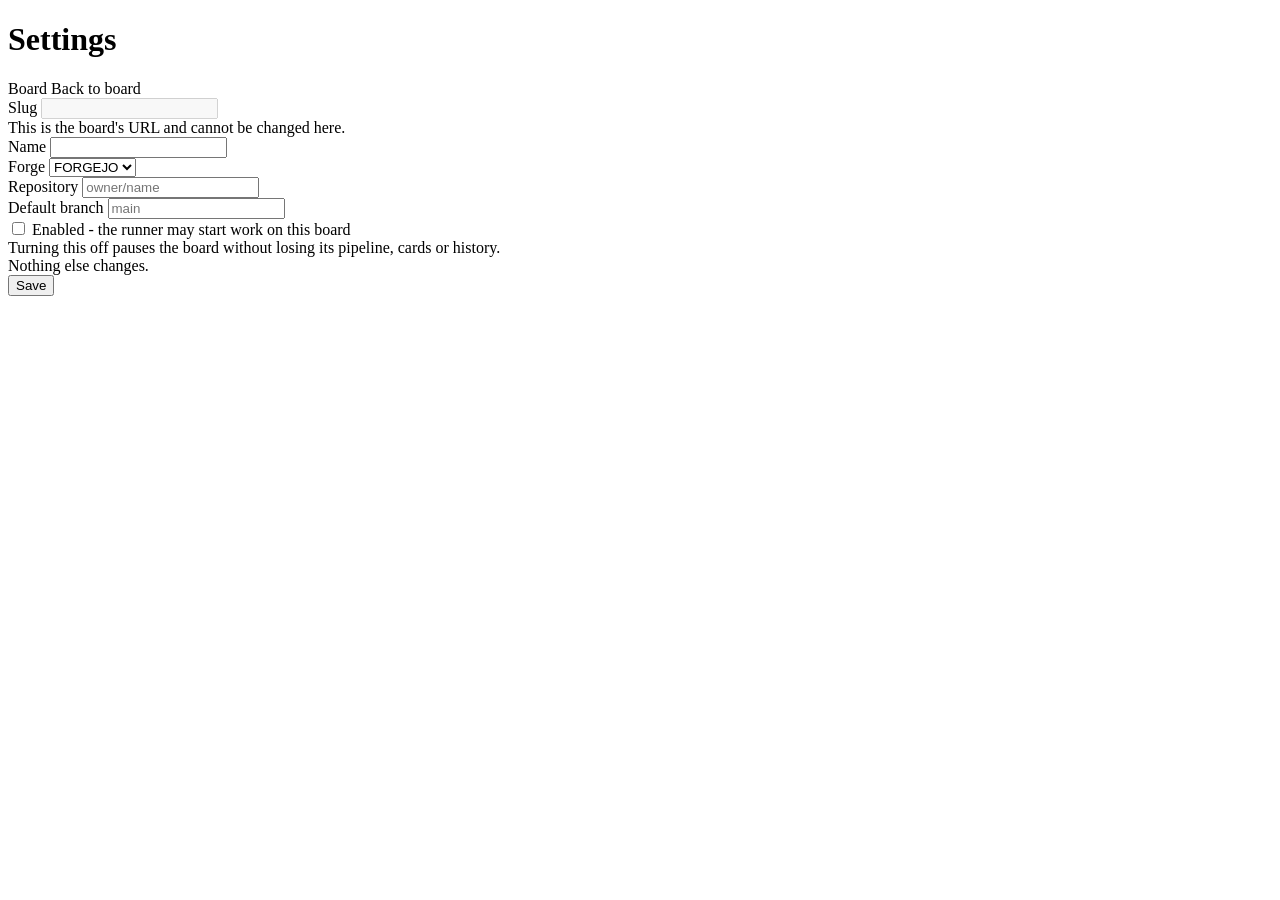
<file: src/main/resources/templates/board-settings.html>
<!DOCTYPE html>
<html lang="en" xmlns:th="http://www.thymeleaf.org"
      th:replace="~{layout :: page(${board.name} + ' · Settings', ~{::content})}">
<body>
<th:block th:fragment="content">
    <div class="d-flex align-items-baseline mb-3">
        <h1 class="h4 fw-medium mb-0">Settings</h1>
        <span class="text-secondary small ms-3" th:text="${board.name}">Board</span>
        <a class="btn btn-sm btn-outline-secondary ms-auto" th:href="@{/boards/{slug}(slug=${board.slug})}">
            <i class="bi bi-arrow-left me-1"></i>Back to board
        </a>
    </div>

    <form method="post" th:action="@{/boards/{slug}/settings(slug=${board.slug})}"
          class="card border-0 shadow-sm" style="max-width: 32rem;">
        <div class="card-body">
            <div class="mb-2">
                <label class="form-label small fw-medium">Slug</label>
                <input class="form-control form-control-sm" th:value="${board.slug}" disabled>
                <div class="form-text">
                    This is the board's URL and cannot be changed here.
                </div>
            </div>

            <div class="mb-2">
                <label class="form-label small fw-medium" for="name">Name</label>
                <input class="form-control form-control-sm" id="name" name="name"
                       th:value="${board.name}" required maxlength="255">
            </div>

            <div class="mb-2">
                <label class="form-label small fw-medium" for="forge">Forge</label>
                <select class="form-select form-select-sm" id="forge" name="forge">
                    <option th:each="f : ${forges}" th:value="${f}" th:text="${f}"
                            th:selected="${f == board.forge}">FORGEJO</option>
                </select>
            </div>

            <div class="mb-2">
                <label class="form-label small fw-medium" for="repository">Repository</label>
                <input class="form-control form-control-sm" id="repository" name="repository"
                       th:value="${board.repository}" required placeholder="owner/name">
            </div>

            <div class="mb-2">
                <label class="form-label small fw-medium" for="defaultBranch">Default branch</label>
                <input class="form-control form-control-sm" id="defaultBranch" name="defaultBranch"
                       th:value="${board.defaultBranch}" placeholder="main">
            </div>

            <div class="form-check mb-3">
                <input class="form-check-input" type="checkbox" id="enabled" name="enabled"
                       value="true" th:checked="${board.enabled}">
                <label class="form-check-label small" for="enabled">
                    Enabled - the runner may start work on this board
                </label>
                <div class="form-text">
                    Turning this off pauses the board without losing its pipeline,
                    cards or history. Nothing else changes.
                </div>
            </div>

            <button class="btn btn-sm btn-primary" type="submit">Save</button>
        </div>
    </form>
</th:block>
</body>
</html>
</file>
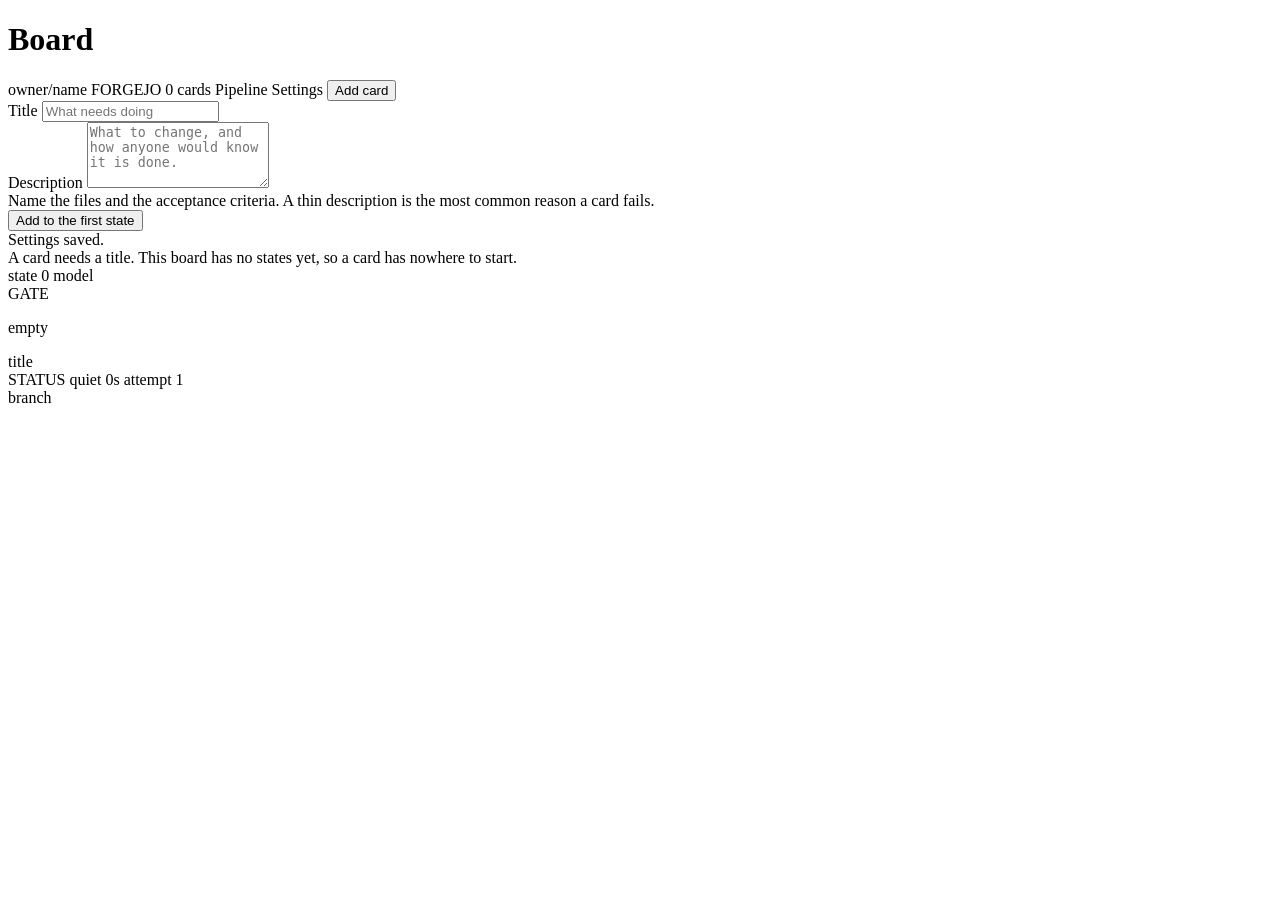
<file: src/main/resources/templates/board.html>
<!DOCTYPE html>
<html lang="en" xmlns:th="http://www.thymeleaf.org"
      th:replace="~{layout :: page(${board.name}, ~{::content})}">
<body>
<th:block th:fragment="content">
    <div class="d-flex align-items-baseline mb-3">
        <h1 class="h4 fw-medium mb-0" th:text="${board.name}">Board</h1>
        <span class="text-secondary small ms-3" th:text="${board.repository}">owner/name</span>
        <span class="badge text-bg-light border ms-2" th:text="${board.forge}">FORGEJO</span>
        <span class="text-secondary small ms-auto me-3"
              th:text="${board.cardCount()} + ' cards'">0 cards</span>
        <a class="btn btn-sm btn-outline-secondary me-2" th:href="@{/boards/{slug}/pipeline(slug=${board.slug})}">
            <i class="bi bi-diagram-3 me-1"></i>Pipeline
        </a>
        <a class="btn btn-sm btn-outline-secondary me-2" th:href="@{/boards/{slug}/settings(slug=${board.slug})}">
            <i class="bi bi-gear me-1"></i>Settings
        </a>
        <button class="btn btn-sm btn-primary" type="button"
                data-bs-toggle="collapse" data-bs-target="#add-card">
            <i class="bi bi-plus-lg me-1"></i>Add card
        </button>
    </div>

    <div class="collapse mb-3" id="add-card">
        <form class="card border-0 shadow-sm" method="post"
              th:action="@{/boards/{slug}/cards(slug=${board.slug})}">
            <div class="card-body">
                <div class="mb-2">
                    <label class="form-label small fw-medium" for="title">Title</label>
                    <input class="form-control form-control-sm" id="title" name="title"
                           required maxlength="512" placeholder="What needs doing">
                </div>
                <div class="mb-2">
                    <label class="form-label small fw-medium" for="description">Description</label>
                    <textarea class="form-control form-control-sm" id="description"
                              name="description" rows="4"
                              placeholder="What to change, and how anyone would know it is done."></textarea>
                    <!-- Said plainly, because a one-line task is what sends an
                         agent hunting through a checkout for thirteen steps and
                         producing nothing. -->
                    <div class="form-text petri-gate">
                        Name the files and the acceptance criteria. A thin
                        description is the most common reason a card fails.
                    </div>
                </div>
                <button class="btn btn-sm btn-primary" type="submit">Add to the first state</button>
            </div>
        </form>
    </div>

    <div class="alert alert-success py-2 small" th:if="${saved != null}">
        Settings saved.
    </div>

    <div class="alert alert-warning py-2 small" th:if="${param.error != null}">
        <span th:if="${param.error[0] == 'title'}">A card needs a title.</span>
        <span th:if="${param.error[0] == 'nostates'}">
            This board has no states yet, so a card has nowhere to start.
        </span>
    </div>

    <div class="petri-board">
        <div class="petri-column" th:each="column : ${board.columns}">
            <div class="d-flex align-items-center mb-2">
                <span class="fw-medium" th:text="${column.name}">state</span>
                <span class="badge rounded-pill text-bg-light border ms-2"
                      th:text="${column.count()}">0</span>
                <span class="ms-auto badge text-bg-light border font-monospace"
                      th:text="${column.modelLabel()}">model</span>
            </div>
            <div class="text-secondary petri-gate mb-2">
                <i class="bi bi-shield-check me-1"></i><span th:text="${column.gate}">GATE</span>
            </div>

            <p class="text-secondary small fst-italic" th:if="${column.cards.isEmpty()}">empty</p>

            <a class="card border-0 shadow-sm mb-2 text-decoration-none text-body d-block"
               th:each="card : ${column.cards}"
               th:href="@{/cards/{id}(id=${card.id})}">
                <div class="card-body py-2 px-3">
                    <div class="small fw-medium" th:text="${card.title}">title</div>

                    <div class="d-flex align-items-center gap-2 mt-2">
                        <span class="badge"
                              th:if="${card.runStatus != null}"
                              th:classappend="${card.isRunning()} ? 'text-bg-primary' : 'text-bg-light border'"
                              th:text="${card.runStatus}">STATUS</span>

                        <!-- Silence, not elapsed time. A run is legitimately busy for
                             the length of a single model call, so how long it has been
                             quiet is what separates working from hung. -->
                        <span class="text-secondary petri-gate"
                              th:if="${card.runStatus != null}"
                              th:text="'quiet ' + ${card.silenceLabel()}">quiet 0s</span>

                        <span class="text-secondary petri-gate ms-auto"
                              th:if="${card.attempts > 0}"
                              th:text="'attempt ' + ${card.attempts}">attempt 1</span>
                    </div>

                    <div class="petri-gate text-secondary mt-1 text-truncate"
                         th:if="${card.branch != null}">
                        <i class="bi bi-git me-1"></i><span th:text="${card.branch}">branch</span>
                    </div>
                </div>
            </a>
        </div>
    </div>
</th:block>
</body>
</html>
</file>
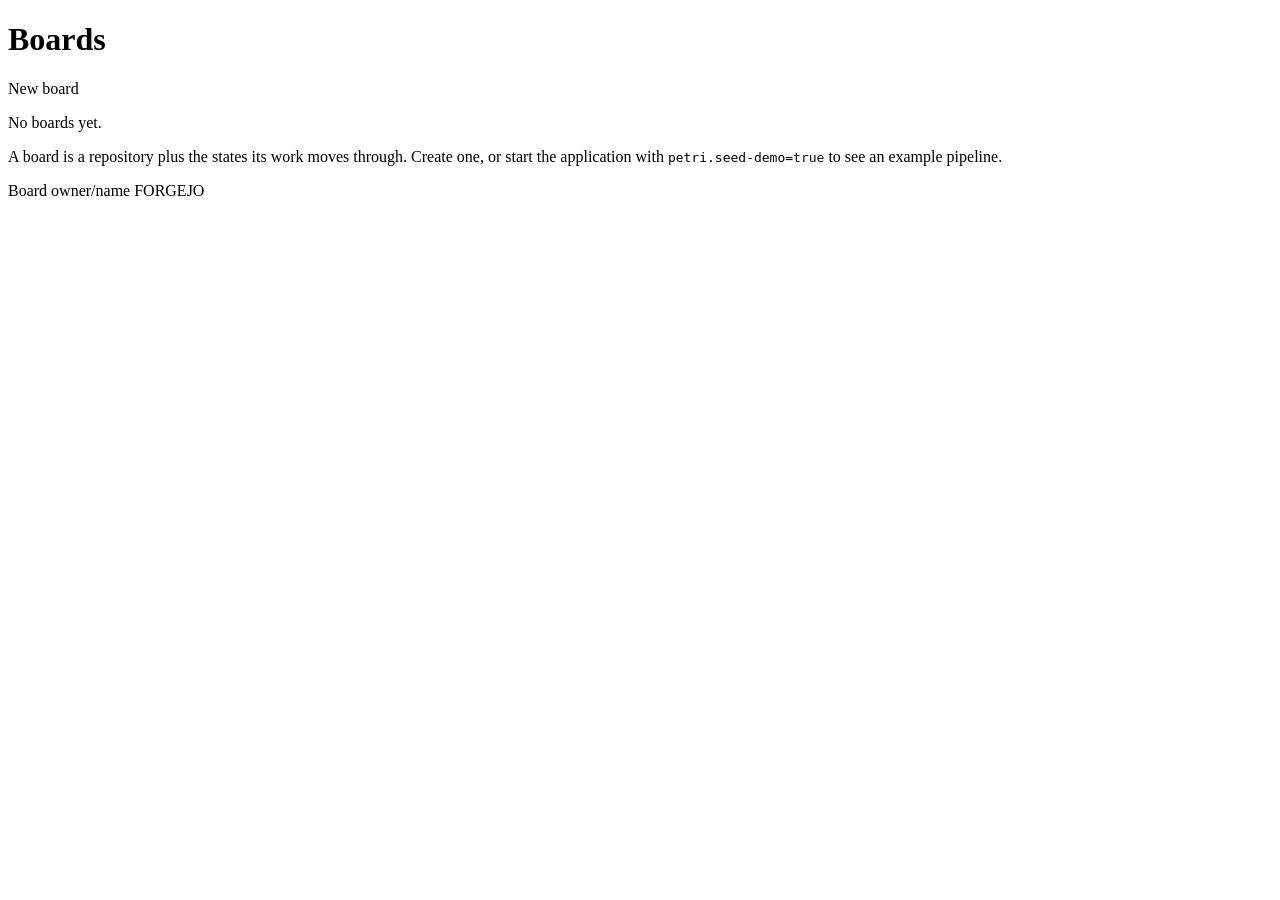
<file: src/main/resources/templates/boards.html>
<!DOCTYPE html>
<html lang="en" xmlns:th="http://www.thymeleaf.org"
      th:replace="~{layout :: page('Boards', ~{::content})}">
<body>
<th:block th:fragment="content">
    <div class="d-flex align-items-baseline mb-3">
        <h1 class="h4 fw-medium mb-0">Boards</h1>
        <a class="btn btn-sm btn-primary ms-auto" th:href="@{/boards/new}">
            <i class="bi bi-plus-lg me-1"></i>New board
        </a>
    </div>

    <div th:if="${boards.isEmpty()}" class="card border-0 shadow-sm">
        <div class="card-body">
            <p class="mb-1">No boards yet.</p>
            <p class="text-secondary small mb-0">
                A board is a repository plus the states its work moves through.
                <a th:href="@{/boards/new}">Create one</a>, or start the
                application with <code>petri.seed-demo=true</code> to see an
                example pipeline.
            </p>
        </div>
    </div>

    <div class="list-group shadow-sm" th:unless="${boards.isEmpty()}">
        <a class="list-group-item list-group-item-action d-flex justify-content-between align-items-center"
           th:each="b : ${boards}" th:href="@{/boards/{slug}(slug=${b.slug})}">
            <span>
                <span class="fw-medium" th:text="${b.name}">Board</span>
                <span class="text-secondary small ms-2" th:text="${b.repository}">owner/name</span>
            </span>
            <span class="badge text-bg-light border" th:text="${b.forge}">FORGEJO</span>
        </a>
    </div>
</th:block>
</body>
</html>
</file>
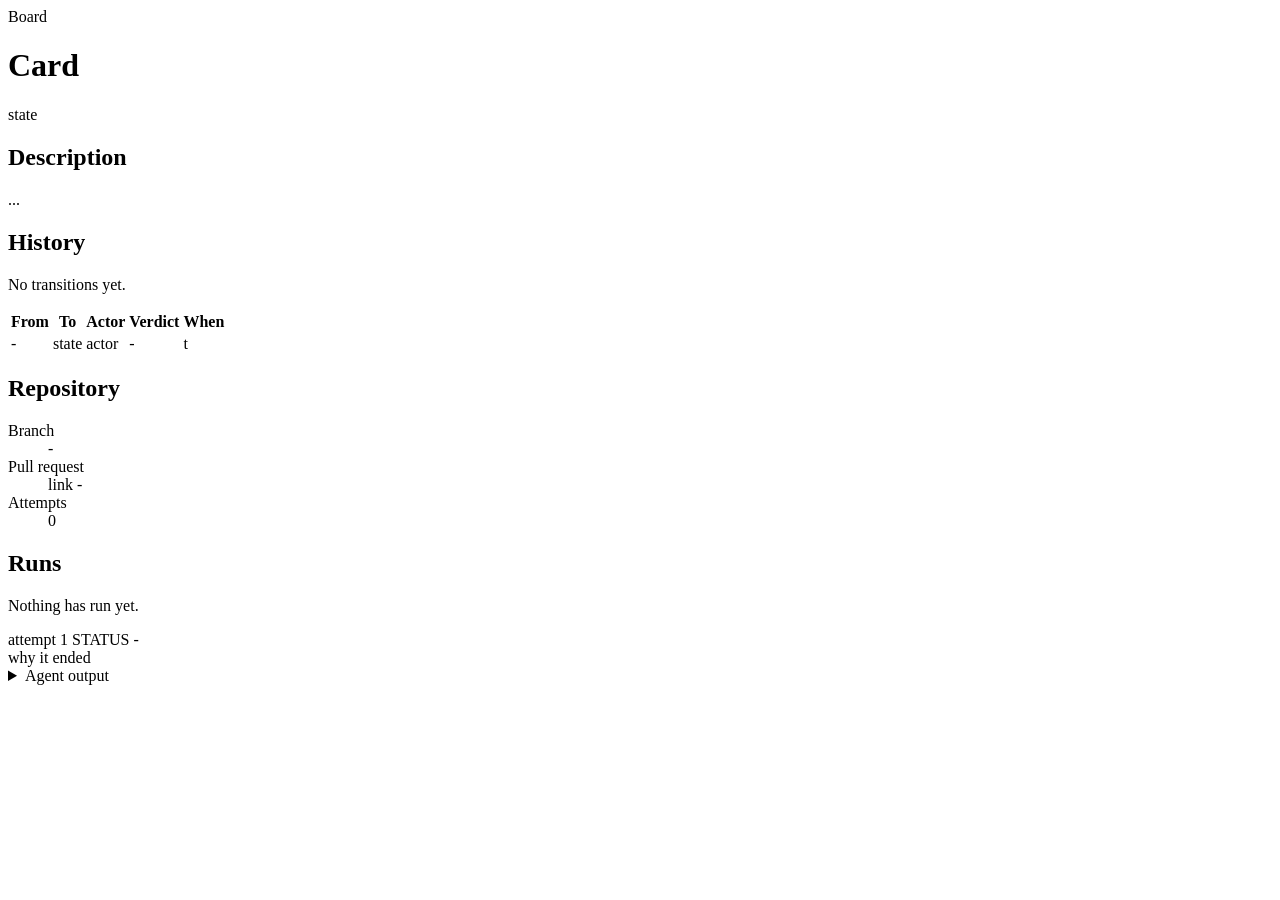
<file: src/main/resources/templates/card.html>
<!DOCTYPE html>
<html lang="en" xmlns:th="http://www.thymeleaf.org"
      th:replace="~{layout :: page(${card.title}, ~{::content})}">
<body>
<th:block th:fragment="content">
    <nav class="small mb-3">
        <a class="link-secondary text-decoration-none"
           th:href="@{/boards/{slug}(slug=${card.boardSlug})}"
           th:text="'&larr; ' + ${card.boardName}">Board</a>
    </nav>

    <div class="d-flex align-items-baseline mb-3">
        <h1 class="h5 fw-medium mb-0" th:text="${card.title}">Card</h1>
        <span class="badge text-bg-light border ms-3" th:text="${card.stateName}">state</span>
    </div>

    <div class="row g-3">
        <div class="col-lg-7">
            <div class="card border-0 shadow-sm mb-3">
                <div class="card-body">
                    <h2 class="h6 fw-medium">Description</h2>
                    <p class="mb-0 text-secondary small petri-pre"
                       th:text="${card.description} ?: 'No description.'">...</p>
                </div>
            </div>

            <div class="card border-0 shadow-sm">
                <div class="card-body">
                    <h2 class="h6 fw-medium">History</h2>
                    <p class="text-secondary small mb-0" th:if="${card.history.isEmpty()}">
                        No transitions yet.
                    </p>
                    <table class="table table-sm align-middle mb-0 small"
                           th:unless="${card.history.isEmpty()}">
                        <thead class="text-secondary">
                        <tr>
                            <th>From</th><th>To</th><th>Actor</th><th>Verdict</th><th>When</th>
                        </tr>
                        </thead>
                        <tbody>
                        <tr th:each="t : ${card.history}">
                            <td th:text="${t.fromState} ?: '-'">-</td>
                            <td class="fw-medium" th:text="${t.toState}">state</td>
                            <td class="font-monospace" th:text="${t.actor}">actor</td>
                            <td class="text-secondary" th:text="${t.verdict} ?: '-'">-</td>
                            <td class="text-secondary text-nowrap" th:text="${t.at}">t</td>
                        </tr>
                        </tbody>
                    </table>
                </div>
            </div>
        </div>

        <div class="col-lg-5">
            <div class="card border-0 shadow-sm mb-3">
                <div class="card-body">
                    <h2 class="h6 fw-medium">Repository</h2>
                    <dl class="row mb-0 small">
                        <dt class="col-4 fw-normal text-secondary">Branch</dt>
                        <dd class="col-8 font-monospace text-truncate"
                            th:text="${card.branch} ?: '-'">-</dd>
                        <dt class="col-4 fw-normal text-secondary">Pull request</dt>
                        <dd class="col-8">
                            <a th:if="${card.pullRequestUrl != null}"
                               th:href="${card.pullRequestUrl}"
                               th:text="${card.pullRequestUrl}">link</a>
                            <span th:unless="${card.pullRequestUrl != null}">-</span>
                        </dd>
                        <dt class="col-4 fw-normal text-secondary">Attempts</dt>
                        <dd class="col-8" th:text="${card.attempts}">0</dd>
                    </dl>
                </div>
            </div>

            <div class="card border-0 shadow-sm">
                <div class="card-body">
                    <h2 class="h6 fw-medium">Runs</h2>
                    <p class="text-secondary small mb-0" th:if="${card.runs.isEmpty()}">
                        Nothing has run yet.
                    </p>
                    <div th:each="r : ${card.runs}" class="border-top pt-2 mt-2">
                        <div class="d-flex align-items-center gap-2 small">
                            <span class="badge text-bg-light border"
                                  th:text="'attempt ' + ${r.attempt}">attempt 1</span>
                            <span class="badge"
                                  th:classappend="${r.status.name() == 'RUNNING'}
                                      ? 'text-bg-primary' : 'text-bg-light border'"
                                  th:text="${r.status}">STATUS</span>
                            <span class="text-secondary petri-gate ms-auto font-monospace text-truncate"
                                  th:text="${r.sessionId} ?: '-'">-</span>
                        </div>

                        <div class="petri-gate text-secondary mt-1"
                             th:if="${r.summary != null}"
                             th:text="${r.summary}">why it ended</div>

                        <!-- What the agent actually said. Stored when the run
                             ends and shown here, because a status explains the
                             outcome while only this explains the reasoning. -->
                        <details class="mt-2" th:if="${r.output != null and !r.output.isBlank()}">
                            <summary class="small text-secondary">Agent output</summary>
                            <pre class="small petri-output mt-2 mb-0"
                                 th:text="${r.output}">...</pre>
                        </details>
                    </div>
                </div>
            </div>
        </div>
    </div>
</th:block>
</body>
</html>
</file>
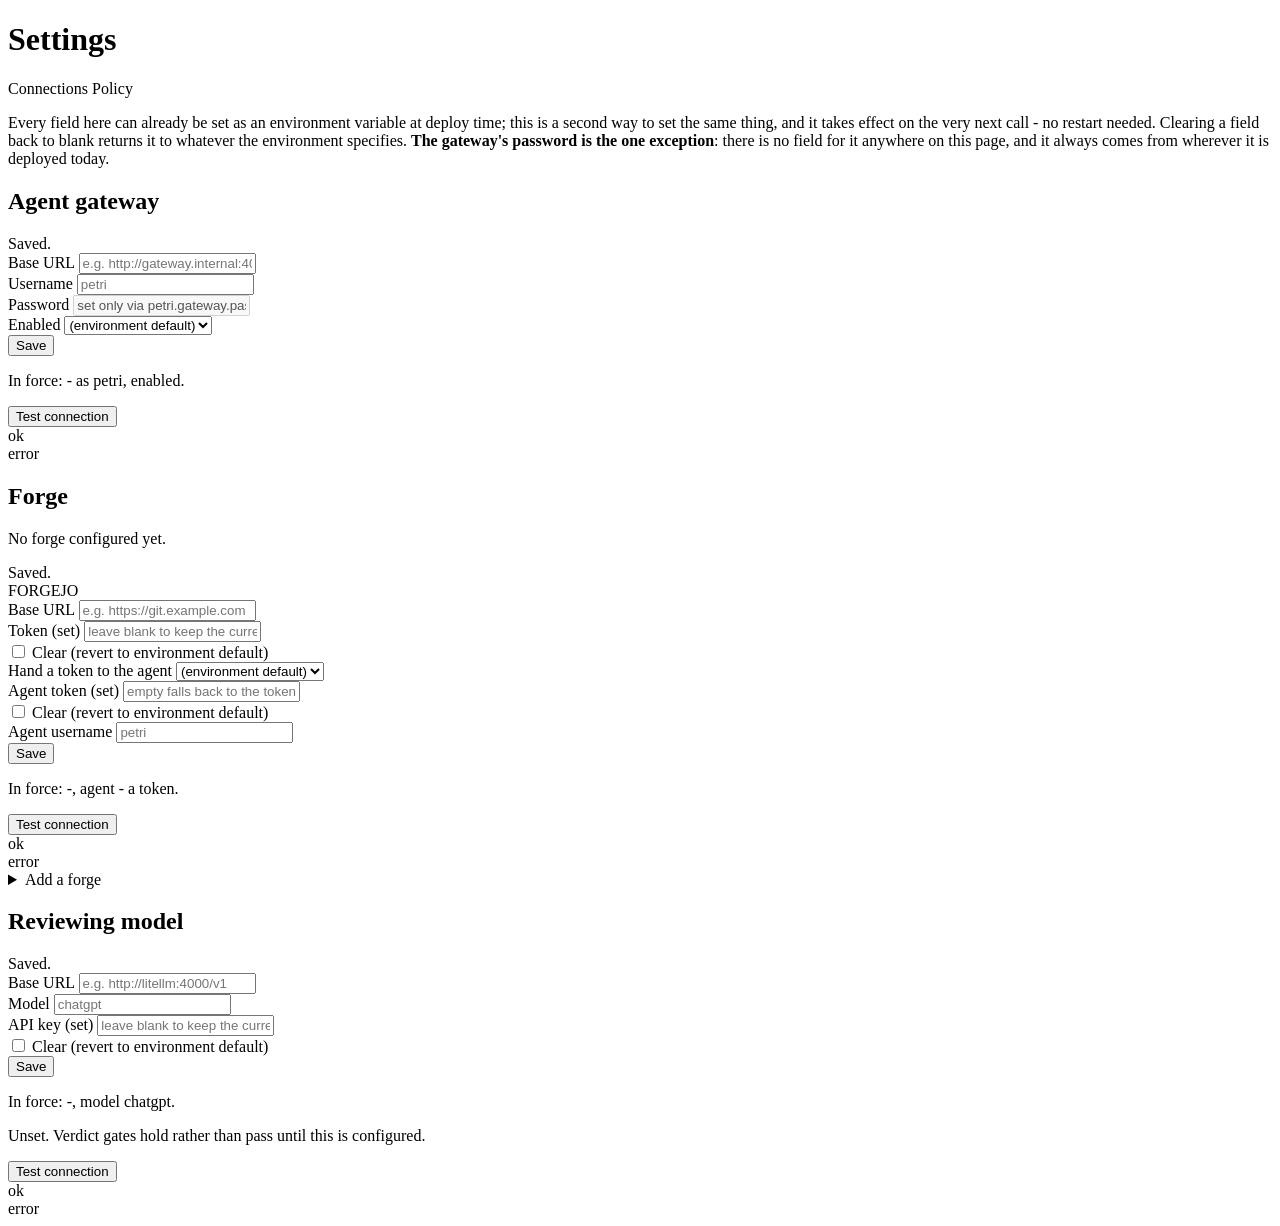
<file: src/main/resources/templates/connections-settings.html>
<!DOCTYPE html>
<html lang="en" xmlns:th="http://www.thymeleaf.org"
      th:replace="~{layout :: page('Connections', ~{::content})}">
<body>
<th:block th:fragment="content">
    <div class="d-flex align-items-baseline mb-3">
        <h1 class="h4 fw-medium mb-0">Settings</h1>
        <div class="ms-3">
            <a class="btn btn-sm btn-primary me-1" th:href="@{/settings/connections}">Connections</a>
            <a class="btn btn-sm btn-outline-secondary" th:href="@{/settings/policy}">Policy</a>
        </div>
    </div>

    <p class="text-secondary small">
        Every field here can already be set as an environment variable at
        deploy time; this is a second way to set the same thing, and it takes
        effect on the very next call - no restart needed. Clearing a field back
        to blank returns it to whatever the environment specifies.
        <strong>The gateway's password is the one exception</strong>: there is
        no field for it anywhere on this page, and it always comes from
        wherever it is deployed today.
    </p>

    <div class="row g-3">
        <!-- ===================================================== gateway -->
        <div class="col-12 col-lg-4">
            <div class="card border-0 shadow-sm h-100">
                <div class="card-body">
                    <h2 class="h6 fw-medium">Agent gateway</h2>

                    <div class="alert alert-success py-1 px-2 small"
                         th:if="${#strings.equals(saved, 'gateway')}">Saved.</div>

                    <form method="post" th:action="@{/settings/connections/gateway}">
                        <div class="mb-2">
                            <label class="form-label small fw-medium mb-0">Base URL</label>
                            <input class="form-control form-control-sm" name="baseUrl"
                                   th:value="${gatewayOverlay.gatewayBaseUrl}"
                                   placeholder="e.g. http://gateway.internal:4096">
                        </div>
                        <div class="mb-2">
                            <label class="form-label small fw-medium mb-0">Username</label>
                            <input class="form-control form-control-sm" name="username"
                                   th:value="${gatewayOverlay.gatewayUsername}" placeholder="petri">
                        </div>
                        <div class="mb-2">
                            <label class="form-label small fw-medium mb-0">Password</label>
                            <input class="form-control form-control-sm" disabled
                                   value="set only via petri.gateway.password">
                        </div>
                        <div class="mb-2">
                            <label class="form-label small fw-medium mb-0">Enabled</label>
                            <select class="form-select form-select-sm" name="enabled">
                                <option value="" th:selected="${gatewayOverlay.gatewayEnabled == null}">
                                    (environment default)
                                </option>
                                <option value="true"
                                        th:selected="${gatewayOverlay.gatewayEnabled != null and gatewayOverlay.gatewayEnabled}">
                                    Enabled
                                </option>
                                <option value="false"
                                        th:selected="${gatewayOverlay.gatewayEnabled != null and !gatewayOverlay.gatewayEnabled}">
                                    Disabled
                                </option>
                            </select>
                        </div>
                        <button class="btn btn-sm btn-primary" type="submit">Save</button>
                    </form>

                    <p class="text-secondary petri-gate mt-2 mb-2">
                        In force: <span th:text="${gatewayEffective.baseUrl() ?: '(none)'}">-</span>
                        as <span th:text="${gatewayEffective.username()}">petri</span>,
                        <span th:text="${gatewayEffective.enabled()} ? 'enabled' : 'disabled'">enabled</span>.
                    </p>

                    <form method="post" th:action="@{/settings/connections/test/gateway}">
                        <button class="btn btn-sm btn-outline-secondary" type="submit">Test connection</button>
                    </form>

                    <div class="alert alert-success py-1 px-2 small mt-2 mb-0"
                         th:if="${gatewayOk != null and gatewayOk}" th:text="${gatewayDetail}">ok</div>
                    <div class="alert alert-danger py-1 px-2 small mt-2 mb-0"
                         th:if="${gatewayOk != null and !gatewayOk}" th:text="${gatewayDetail}">error</div>
                </div>
            </div>
        </div>

        <!-- ======================================================= forges -->
        <div class="col-12 col-lg-4">
            <div class="card border-0 shadow-sm h-100">
                <div class="card-body">
                    <h2 class="h6 fw-medium">Forge</h2>

                    <p class="text-secondary small fst-italic" th:if="${forges.isEmpty()}">
                        No forge configured yet.
                    </p>

                    <div th:each="row : ${forges}" class="mb-3 pb-3 border-bottom">
                        <div class="alert alert-success py-1 px-2 small"
                             th:if="${#strings.equals(saved, 'forge-' + row.forge)}">Saved.</div>

                        <form method="post"
                              th:action="@{/settings/connections/forge/{forge}(forge=${row.forge})}">
                            <div class="fw-medium small mb-1" th:text="${row.forge}">FORGEJO</div>

                            <div class="mb-2">
                                <label class="form-label small fw-medium mb-0">Base URL</label>
                                <input class="form-control form-control-sm" name="baseUrl"
                                       th:value="${row.overlay.baseUrl}"
                                       placeholder="e.g. https://git.example.com">
                            </div>
                            <div class="mb-2">
                                <label class="form-label small fw-medium mb-0">
                                    Token
                                    <span class="text-secondary" th:if="${row.effective.token() != null and !row.effective.token().isBlank()}">(set)</span>
                                </label>
                                <input class="form-control form-control-sm" type="password" name="token"
                                       placeholder="leave blank to keep the current value">
                                <div class="form-check form-check-sm">
                                    <input class="form-check-input" type="checkbox" value="true"
                                           th:id="'clearToken-' + ${row.forge}" name="clearToken">
                                    <label class="form-check-label small" th:for="'clearToken-' + ${row.forge}">
                                        Clear (revert to environment default)
                                    </label>
                                </div>
                            </div>
                            <div class="mb-2">
                                <label class="form-label small fw-medium mb-0">Hand a token to the agent</label>
                                <select class="form-select form-select-sm" name="handTokenToAgent">
                                    <option value="" th:selected="${row.overlay.handTokenToAgent == null}">
                                        (environment default)
                                    </option>
                                    <option value="true"
                                            th:selected="${row.overlay.handTokenToAgent != null and row.overlay.handTokenToAgent}">
                                        On
                                    </option>
                                    <option value="false"
                                            th:selected="${row.overlay.handTokenToAgent != null and !row.overlay.handTokenToAgent}">
                                        Off
                                    </option>
                                </select>
                            </div>
                            <div class="mb-2">
                                <label class="form-label small fw-medium mb-0">
                                    Agent token
                                    <span class="text-secondary" th:if="${row.overlay.agentToken != null and !row.overlay.agentToken.isBlank()}">(set)</span>
                                </label>
                                <input class="form-control form-control-sm" type="password" name="agentToken"
                                       placeholder="empty falls back to the token above">
                                <div class="form-check form-check-sm">
                                    <input class="form-check-input" type="checkbox" value="true"
                                           th:id="'clearAgentToken-' + ${row.forge}" name="clearAgentToken">
                                    <label class="form-check-label small" th:for="'clearAgentToken-' + ${row.forge}">
                                        Clear (revert to environment default)
                                    </label>
                                </div>
                            </div>
                            <div class="mb-2">
                                <label class="form-label small fw-medium mb-0">Agent username</label>
                                <input class="form-control form-control-sm" name="agentUsername"
                                       th:value="${row.overlay.agentUsername}" placeholder="petri">
                            </div>

                            <button class="btn btn-sm btn-primary" type="submit">Save</button>
                        </form>

                        <p class="text-secondary petri-gate mt-2 mb-2">
                            In force: <span th:text="${row.effective.baseUrl() ?: '(none)'}">-</span>,
                            agent <span th:text="${row.effective.handTokenToAgent()} ? 'gets' : 'does not get'">-</span>
                            a token.
                        </p>

                        <form method="post"
                              th:action="@{/settings/connections/test/forge/{forge}(forge=${row.forge})}">
                            <button class="btn btn-sm btn-outline-secondary" type="submit">Test connection</button>
                        </form>

                        <div class="alert alert-success py-1 px-2 small mt-2 mb-0"
                             th:if="${testedForge != null and testedForge == row.forge and forgeOk}"
                             th:text="${forgeDetail}">ok</div>
                        <div class="alert alert-danger py-1 px-2 small mt-2 mb-0"
                             th:if="${testedForge != null and testedForge == row.forge and !forgeOk}"
                             th:text="${forgeDetail}">error</div>
                    </div>

                    <details th:if="${!unconfiguredForgeTypes.isEmpty()}">
                        <summary class="small text-secondary">Add a forge</summary>
                        <form method="post" class="mt-2" th:action="@{/settings/connections/forge}">
                            <div class="mb-2">
                                <select class="form-select form-select-sm" name="forgeType">
                                    <option th:each="f : ${unconfiguredForgeTypes}" th:value="${f}" th:text="${f}">FORGEJO</option>
                                </select>
                            </div>
                            <div class="mb-2">
                                <input class="form-control form-control-sm" name="baseUrl"
                                       placeholder="Base URL, e.g. https://git.example.com" required>
                            </div>
                            <div class="mb-2">
                                <input class="form-control form-control-sm" type="password" name="token"
                                       placeholder="Token (optional)">
                            </div>
                            <button class="btn btn-sm btn-outline-secondary" type="submit">Add</button>
                        </form>
                    </details>
                </div>
            </div>
        </div>

        <!-- =============================================== reviewing model -->
        <div class="col-12 col-lg-4">
            <div class="card border-0 shadow-sm h-100">
                <div class="card-body">
                    <h2 class="h6 fw-medium">Reviewing model</h2>

                    <div class="alert alert-success py-1 px-2 small"
                         th:if="${#strings.equals(saved, 'review')}">Saved.</div>

                    <form method="post" th:action="@{/settings/connections/review}">
                        <div class="mb-2">
                            <label class="form-label small fw-medium mb-0">Base URL</label>
                            <input class="form-control form-control-sm" name="baseUrl"
                                   th:value="${reviewOverlay.reviewBaseUrl}"
                                   placeholder="e.g. http://litellm:4000/v1">
                        </div>
                        <div class="mb-2">
                            <label class="form-label small fw-medium mb-0">Model</label>
                            <input class="form-control form-control-sm" name="model"
                                   th:value="${reviewOverlay.reviewModel}" placeholder="chatgpt">
                        </div>
                        <div class="mb-2">
                            <label class="form-label small fw-medium mb-0">
                                API key
                                <span class="text-secondary" th:if="${reviewOverlay.reviewApiKey != null and !reviewOverlay.reviewApiKey.isBlank()}">(set)</span>
                            </label>
                            <input class="form-control form-control-sm" type="password" name="apiKey"
                                   placeholder="leave blank to keep the current value">
                            <div class="form-check form-check-sm">
                                <input class="form-check-input" type="checkbox" value="true"
                                       id="clearApiKey" name="clearApiKey">
                                <label class="form-check-label small" for="clearApiKey">
                                    Clear (revert to environment default)
                                </label>
                            </div>
                        </div>
                        <button class="btn btn-sm btn-primary" type="submit">Save</button>
                    </form>

                    <p class="text-secondary petri-gate mt-2 mb-2">
                        In force: <span th:text="${reviewEffective.baseUrl() ?: '(none)'}">-</span>,
                        model <span th:text="${reviewEffective.model()}">chatgpt</span>.
                    </p>
                    <p class="text-secondary petri-gate" th:unless="${reviewEffective.configured()}">
                        Unset. Verdict gates hold rather than pass until this is configured.
                    </p>

                    <form method="post" th:action="@{/settings/connections/test/review}">
                        <button class="btn btn-sm btn-outline-secondary" type="submit">Test connection</button>
                    </form>

                    <div class="alert alert-success py-1 px-2 small mt-2 mb-0"
                         th:if="${reviewOk != null and reviewOk}" th:text="${reviewDetail}">ok</div>
                    <div class="alert alert-danger py-1 px-2 small mt-2 mb-0"
                         th:if="${reviewOk != null and !reviewOk}" th:text="${reviewDetail}">error</div>
                </div>
            </div>
        </div>
    </div>
</th:block>
</body>
</html>
</file>
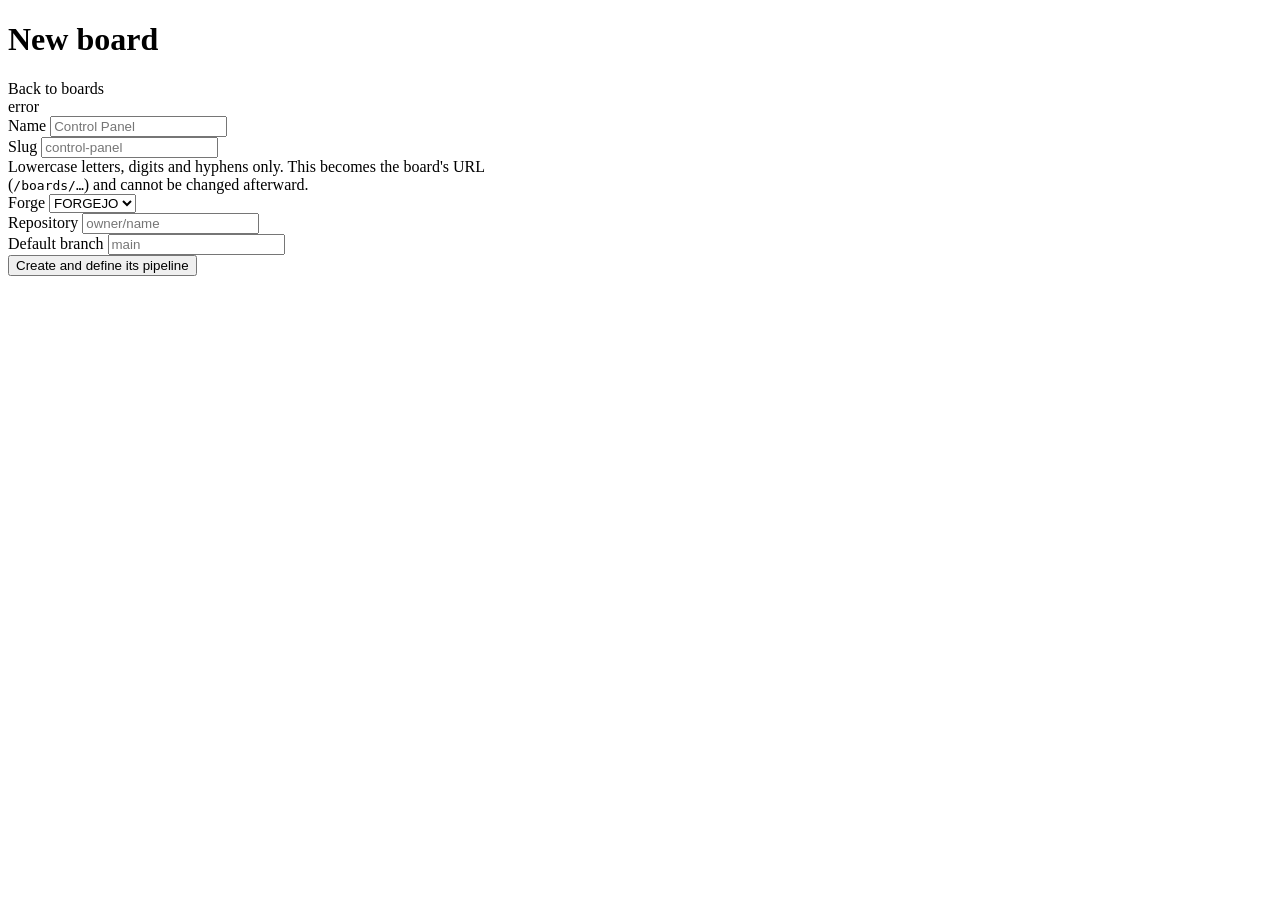
<file: src/main/resources/templates/new-board.html>
<!DOCTYPE html>
<html lang="en" xmlns:th="http://www.thymeleaf.org"
      th:replace="~{layout :: page('New board', ~{::content})}">
<body>
<th:block th:fragment="content">
    <div class="d-flex align-items-baseline mb-3">
        <h1 class="h4 fw-medium mb-0">New board</h1>
        <a class="btn btn-sm btn-outline-secondary ms-auto" th:href="@{/}">
            <i class="bi bi-arrow-left me-1"></i>Back to boards
        </a>
    </div>

    <div class="alert alert-warning py-2 small" th:if="${error != null}" th:text="${error}">error</div>

    <form method="post" th:action="@{/boards/new}" id="new-board-form"
          class="card border-0 shadow-sm" style="max-width: 32rem;">
        <div class="card-body">
            <div class="mb-2">
                <label class="form-label small fw-medium" for="name">Name</label>
                <input class="form-control form-control-sm" id="name" name="name"
                       th:value="${name}" required maxlength="255" placeholder="Control Panel">
            </div>

            <div class="mb-2">
                <label class="form-label small fw-medium" for="slug">Slug</label>
                <input class="form-control form-control-sm font-monospace" id="slug" name="slug"
                       th:value="${slug}" required pattern="[a-z0-9]+(-[a-z0-9]+)*"
                       placeholder="control-panel">
                <div class="form-text">
                    Lowercase letters, digits and hyphens only. This becomes the
                    board's URL (<code>/boards/<span id="slug-preview">…</span></code>)
                    and cannot be changed afterward.
                </div>
            </div>

            <div class="mb-2">
                <label class="form-label small fw-medium" for="forge">Forge</label>
                <select class="form-select form-select-sm" id="forge" name="forge">
                    <option th:each="f : ${forges}" th:value="${f}" th:text="${f}"
                            th:selected="${f == forge}">FORGEJO</option>
                </select>
            </div>

            <div class="mb-2">
                <label class="form-label small fw-medium" for="repository">Repository</label>
                <input class="form-control form-control-sm" id="repository" name="repository"
                       th:value="${repository}" required placeholder="owner/name">
            </div>

            <div class="mb-3">
                <label class="form-label small fw-medium" for="defaultBranch">Default branch</label>
                <input class="form-control form-control-sm" id="defaultBranch" name="defaultBranch"
                       th:value="${defaultBranch}" placeholder="main">
            </div>

            <button class="btn btn-sm btn-primary" type="submit">
                Create and define its pipeline
            </button>
        </div>
    </form>

    <!--
    Vanilla JS, matching the rest of the board UI: no separate frontend build.
    The slug is still a plain editable input - this only proposes one so a
    person is not stuck typing hyphens by hand for the common case of a name
    that already reads like one.
    -->
    <script>
        (function () {
            const name = document.getElementById('name');
            const slug = document.getElementById('slug');
            const preview = document.getElementById('slug-preview');
            let slugTouchedByHand = slug.value.trim().length > 0;

            function slugify(value) {
                return value.toLowerCase()
                        .replace(/[^a-z0-9]+/g, '-')
                        .replace(/^-+|-+$/g, '');
            }

            function updatePreview() {
                preview.textContent = slug.value || '…';
            }

            name.addEventListener('input', () => {
                if (!slugTouchedByHand) {
                    slug.value = slugify(name.value);
                    updatePreview();
                }
            });
            slug.addEventListener('input', () => {
                slugTouchedByHand = slug.value.trim().length > 0;
                updatePreview();
            });

            updatePreview();
        })();
    </script>
</th:block>
</body>
</html>
</file>
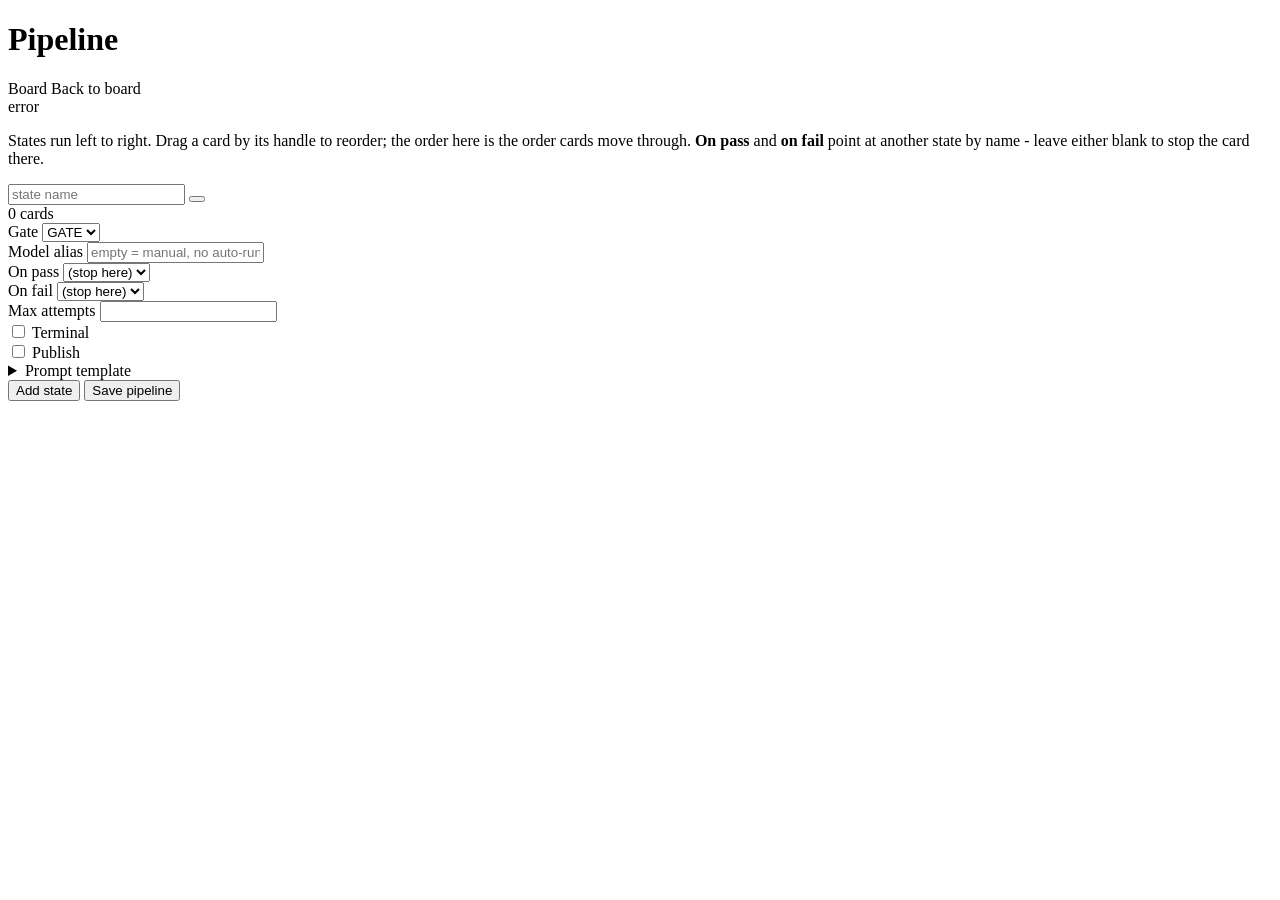
<file: src/main/resources/templates/pipeline.html>
<!DOCTYPE html>
<html lang="en" xmlns:th="http://www.thymeleaf.org"
      th:replace="~{layout :: page(${board.name} + ' · Pipeline', ~{::content})}">
<body>
<th:block th:fragment="content">
    <div class="d-flex align-items-baseline mb-3">
        <h1 class="h4 fw-medium mb-0">Pipeline</h1>
        <span class="text-secondary small ms-3" th:text="${board.name}">Board</span>
        <a class="btn btn-sm btn-outline-secondary ms-auto" th:href="@{/boards/{slug}(slug=${board.slug})}">
            <i class="bi bi-arrow-left me-1"></i>Back to board
        </a>
    </div>

    <div class="alert alert-warning py-2 small" th:if="${error != null}" th:text="${error}">error</div>

    <p class="text-secondary small">
        States run left to right. Drag a card by its handle to reorder; the order
        here is the order cards move through. <strong>On pass</strong> and
        <strong>on fail</strong> point at another state by name - leave either
        blank to stop the card there.
    </p>

    <form id="pipeline-form" method="post" th:action="@{/boards/{slug}/pipeline(slug=${board.slug})}">
        <input type="hidden" name="pipelineJson" id="pipeline-json">
    </form>

    <div class="petri-board" id="pipeline-editor">
        <div class="petri-pipeline-card" draggable="true"
             th:each="state : ${states}" th:data-card-count="${state.cardCount()}">
            <div class="d-flex align-items-center mb-2 petri-drag-handle">
                <i class="bi bi-grip-vertical text-secondary me-2"></i>
                <input type="text" class="form-control form-control-sm fw-medium petri-name"
                       th:value="${state.name()}" placeholder="state name" required>
                <button type="button" class="btn btn-sm btn-outline-danger ms-2 petri-remove"
                        th:title="${state.cardCount() > 0
                                    ? state.cardCount() + ' card(s) are here; removing is refused until they move'
                                    : 'Remove this state'}">
                    <i class="bi bi-trash"></i>
                </button>
            </div>

            <span class="badge text-bg-light border mb-2" th:if="${state.cardCount() > 0}"
                  th:text="${state.cardCount()} + ' card(s) here'">0 cards</span>

            <div class="mb-2">
                <label class="form-label small fw-medium mb-0">Gate</label>
                <select class="form-select form-select-sm petri-gate-select">
                    <option th:each="g : ${gates}" th:value="${g}" th:text="${g}"
                            th:selected="${g == state.gate()}">GATE</option>
                </select>
            </div>

            <div class="mb-2">
                <label class="form-label small fw-medium mb-0">Model alias</label>
                <input type="text" class="form-control form-control-sm petri-model"
                       th:value="${state.modelAlias()}" placeholder="empty = manual, no auto-run">
            </div>

            <div class="row g-2 mb-2">
                <div class="col">
                    <label class="form-label small fw-medium mb-0">On pass</label>
                    <select class="form-select form-select-sm petri-next-pass"
                            th:data-selected="${state.nextOnPass()}"></select>
                </div>
                <div class="col">
                    <label class="form-label small fw-medium mb-0">On fail</label>
                    <select class="form-select form-select-sm petri-next-fail"
                            th:data-selected="${state.nextOnFail()}"></select>
                </div>
            </div>

            <div class="row g-2 mb-2">
                <div class="col">
                    <label class="form-label small fw-medium mb-0">Max attempts</label>
                    <input type="number" class="form-control form-control-sm petri-attempts"
                           th:value="${state.maxAttempts()}" min="1">
                </div>
                <div class="col d-flex flex-column justify-content-end">
                    <div class="form-check form-check-sm">
                        <input class="form-check-input petri-terminal" type="checkbox"
                               th:checked="${state.terminal()}">
                        <label class="form-check-label small">Terminal</label>
                    </div>
                    <div class="form-check form-check-sm">
                        <input class="form-check-input petri-publish" type="checkbox"
                               th:checked="${state.publish()}">
                        <label class="form-check-label small">Publish</label>
                    </div>
                </div>
            </div>

            <details>
                <summary class="small text-secondary">Prompt template</summary>
                <textarea class="form-control form-control-sm petri-prompt mt-1" rows="6"
                          placeholder="Empty uses the default for this gate."
                          th:text="${state.promptTemplate()}"></textarea>
            </details>
        </div>
    </div>

    <div class="d-flex mt-3">
        <button type="button" class="btn btn-sm btn-outline-secondary" id="pipeline-add">
            <i class="bi bi-plus-lg me-1"></i>Add state
        </button>
        <button type="button" class="btn btn-sm btn-primary ms-auto" id="pipeline-save">
            <i class="bi bi-check-lg me-1"></i>Save pipeline
        </button>
    </div>

    <!--
    Vanilla JS on purpose: no separate frontend build is a listed feature, and
    this editor's whole job - reorder, add, remove, keep the on-pass/on-fail
    dropdowns in sync with whatever names currently exist in the DOM - does not
    need more than that. The pipeline is serialized from the DOM at save time
    rather than kept in a parallel JS model, so the DOM is always the single
    source of truth and there is nothing to fall out of sync.
    -->
    <script th:inline="javascript">
        (function () {
            const editor = document.getElementById('pipeline-editor');

            function cards() {
                return Array.from(editor.querySelectorAll('.petri-pipeline-card'));
            }

            function names() {
                return cards().map(c => c.querySelector('.petri-name').value.trim()).filter(n => n);
            }

            /** Rebuild every on-pass/on-fail select so it only offers states that still exist. */
            function refreshTargets() {
                const known = names();
                cards().forEach(card => {
                    ['.petri-next-pass', '.petri-next-fail'].forEach(sel => {
                        const select = card.querySelector(sel);
                        const current = select.dataset.selected !== undefined
                            ? select.dataset.selected : select.value;
                        select.innerHTML = '<option value="">(stop here)</option>'
                            + known.map(n => '<option value="' + escapeHtml(n) + '">' + escapeHtml(n) + '</option>').join('');
                        if (known.includes(current)) {
                            select.value = current;
                        }
                        delete select.dataset.selected;
                    });
                });
            }

            function escapeHtml(s) {
                const div = document.createElement('div');
                div.textContent = s;
                return div.innerHTML;
            }

            function newCardTemplate() {
                const first = cards()[0];
                const clone = first ? first.cloneNode(true) : null;
                const card = clone || document.createElement('div');
                card.className = 'petri-pipeline-card';
                card.draggable = true;
                card.removeAttribute('data-card-count');
                card.querySelector('.petri-name').value = '';
                card.querySelector('.petri-model').value = '';
                card.querySelector('.petri-attempts').value = '3';
                card.querySelector('.petri-terminal').checked = false;
                card.querySelector('.petri-publish').checked = false;
                card.querySelector('.petri-prompt').value = '';
                card.querySelector('.petri-gate-select').value = 'NONE';
                const badge = card.querySelector('.badge');
                if (badge) badge.remove();
                const removeBtn = card.querySelector('.petri-remove');
                removeBtn.title = 'Remove this state';
                return card;
            }

            document.getElementById('pipeline-add').addEventListener('click', () => {
                editor.appendChild(newCardTemplate());
                refreshTargets();
                wireCard(editor.lastElementChild);
            });

            function wireCard(card) {
                card.querySelector('.petri-name').addEventListener('input', refreshTargets);
                card.querySelector('.petri-remove').addEventListener('click', () => {
                    const count = Number(card.dataset.cardCount || 0);
                    if (count > 0) {
                        alert(count + ' card(s) are sitting in this state. Move them before removing it.');
                        return;
                    }
                    card.remove();
                    refreshTargets();
                });

                // Native HTML5 drag-and-drop, swapping DOM position on drop - the
                // DOM order is read directly at save time, so nothing else needs
                // to track position.
                card.addEventListener('dragstart', () => card.classList.add('petri-dragging'));
                card.addEventListener('dragend', () => card.classList.remove('petri-dragging'));
            }

            editor.addEventListener('dragover', e => {
                e.preventDefault();
                const dragging = editor.querySelector('.petri-dragging');
                if (!dragging) return;
                const after = cards().find(c => {
                    if (c === dragging) return false;
                    const box = c.getBoundingClientRect();
                    return e.clientX < box.left + box.width / 2;
                });
                if (after) {
                    editor.insertBefore(dragging, after);
                } else {
                    editor.appendChild(dragging);
                }
            });

            document.getElementById('pipeline-save').addEventListener('click', () => {
                const payload = cards().map((card, index) => ({
                    name: card.querySelector('.petri-name').value.trim(),
                    position: index,
                    gate: card.querySelector('.petri-gate-select').value,
                    modelAlias: card.querySelector('.petri-model').value.trim() || null,
                    promptTemplate: card.querySelector('.petri-prompt').value.trim() || null,
                    nextOnPass: card.querySelector('.petri-next-pass').value || null,
                    nextOnFail: card.querySelector('.petri-next-fail').value || null,
                    maxAttempts: Number(card.querySelector('.petri-attempts').value) || null,
                    terminal: card.querySelector('.petri-terminal').checked,
                    publish: card.querySelector('.petri-publish').checked
                }));

                if (payload.some(s => !s.name)) {
                    alert('Every state needs a name.');
                    return;
                }

                document.getElementById('pipeline-json').value = JSON.stringify(payload);
                document.getElementById('pipeline-form').submit();
            });

            cards().forEach(wireCard);
            refreshTargets();
        })();
    </script>
</th:block>
</body>
</html>
</file>
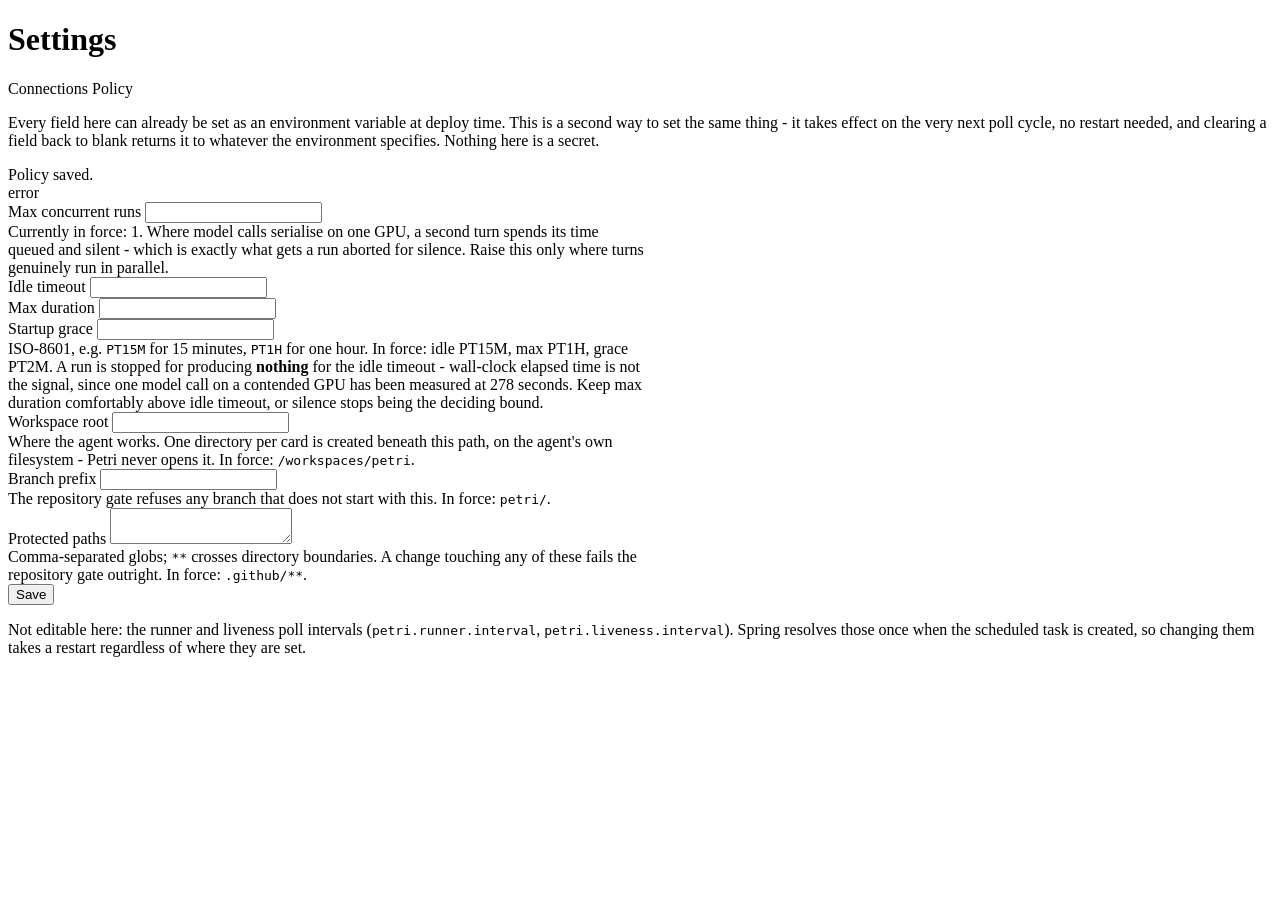
<file: src/main/resources/templates/policy-settings.html>
<!DOCTYPE html>
<html lang="en" xmlns:th="http://www.thymeleaf.org"
      th:replace="~{layout :: page('Policy', ~{::content})}">
<body>
<th:block th:fragment="content">
    <div class="d-flex align-items-baseline mb-3">
        <h1 class="h4 fw-medium mb-0">Settings</h1>
        <div class="ms-3">
            <a class="btn btn-sm btn-outline-secondary me-1" th:href="@{/settings/connections}">Connections</a>
            <a class="btn btn-sm btn-primary" th:href="@{/settings/policy}">Policy</a>
        </div>
    </div>

    <p class="text-secondary small">
        Every field here can already be set as an environment variable at
        deploy time. This is a second way to set the same thing - it takes
        effect on the very next poll cycle, no restart needed, and clearing a
        field back to blank returns it to whatever the environment specifies.
        Nothing here is a secret.
    </p>

    <div class="alert alert-success py-2 small" th:if="${saved != null}">Policy saved.</div>
    <div class="alert alert-warning py-2 small" th:if="${error != null}" th:text="${error}">error</div>

    <form method="post" th:action="@{/settings/policy}" class="card border-0 shadow-sm" style="max-width: 40rem;">
        <div class="card-body">
            <div class="mb-3">
                <label class="form-label small fw-medium" for="maxConcurrentRuns">Max concurrent runs</label>
                <input class="form-control form-control-sm" type="number" min="1"
                       id="maxConcurrentRuns" name="maxConcurrentRuns"
                       th:value="${overlay.maxConcurrentRuns}"
                       th:placeholder="${defaults.maxConcurrentRuns()}">
                <div class="form-text">
                    Currently in force: <span th:text="${effective.maxConcurrentRuns()}">1</span>.
                    Where model calls serialise on one GPU, a second turn spends
                    its time queued and silent - which is exactly what gets a run
                    aborted for silence. Raise this only where turns genuinely run
                    in parallel.
                </div>
            </div>

            <div class="row g-3 mb-1">
                <div class="col-4">
                    <label class="form-label small fw-medium" for="idleTimeout">Idle timeout</label>
                    <input class="form-control form-control-sm" id="idleTimeout" name="idleTimeout"
                           th:value="${overlay.idleTimeout}" th:placeholder="${defaults.idleTimeout()}">
                </div>
                <div class="col-4">
                    <label class="form-label small fw-medium" for="maxDuration">Max duration</label>
                    <input class="form-control form-control-sm" id="maxDuration" name="maxDuration"
                           th:value="${overlay.maxDuration}" th:placeholder="${defaults.maxDuration()}">
                </div>
                <div class="col-4">
                    <label class="form-label small fw-medium" for="startupGrace">Startup grace</label>
                    <input class="form-control form-control-sm" id="startupGrace" name="startupGrace"
                           th:value="${overlay.startupGrace}" th:placeholder="${defaults.startupGrace()}">
                </div>
            </div>
            <div class="form-text mb-3">
                ISO-8601, e.g. <code>PT15M</code> for 15 minutes, <code>PT1H</code> for one hour.
                In force: idle <span th:text="${effective.idleTimeout()}">PT15M</span>,
                max <span th:text="${effective.maxDuration()}">PT1H</span>,
                grace <span th:text="${effective.startupGrace()}">PT2M</span>.
                A run is stopped for producing <strong>nothing</strong> for the idle
                timeout - wall-clock elapsed time is not the signal, since one model
                call on a contended GPU has been measured at 278 seconds. Keep max
                duration comfortably above idle timeout, or silence stops being the
                deciding bound.
            </div>

            <div class="mb-3">
                <label class="form-label small fw-medium" for="workspaceRoot">Workspace root</label>
                <input class="form-control form-control-sm" id="workspaceRoot" name="workspaceRoot"
                       th:value="${overlay.workspaceRoot}" th:placeholder="${defaults.workspaceRoot()}">
                <div class="form-text">
                    Where the agent works. One directory per card is created
                    beneath this path, on the agent's own filesystem - Petri
                    never opens it. In force:
                    <code th:text="${effective.workspaceRoot()}">/workspaces/petri</code>.
                </div>
            </div>

            <div class="mb-3">
                <label class="form-label small fw-medium" for="branchPrefix">Branch prefix</label>
                <input class="form-control form-control-sm" id="branchPrefix" name="branchPrefix"
                       th:value="${overlay.branchPrefix}" th:placeholder="${defaults.branchPrefix()}">
                <div class="form-text">
                    The repository gate refuses any branch that does not start
                    with this. In force:
                    <code th:text="${effective.branchPrefix()}">petri/</code>.
                </div>
            </div>

            <div class="mb-3">
                <label class="form-label small fw-medium" for="protectedPaths">Protected paths</label>
                <textarea class="form-control form-control-sm" id="protectedPaths" name="protectedPaths"
                          rows="2" th:text="${overlay.protectedPaths}"
                          th:placeholder="${defaultProtectedPaths}"></textarea>
                <div class="form-text">
                    Comma-separated globs; <code>**</code> crosses directory
                    boundaries. A change touching any of these fails the
                    repository gate outright. In force:
                    <code th:text="${effective.protectedPaths()}">.github/**</code>.
                </div>
            </div>

            <button class="btn btn-sm btn-primary" type="submit">Save</button>
        </div>
    </form>

    <p class="text-secondary petri-gate mt-3">
        Not editable here: the runner and liveness poll intervals
        (<code>petri.runner.interval</code>, <code>petri.liveness.interval</code>).
        Spring resolves those once when the scheduled task is created, so
        changing them takes a restart regardless of where they are set.
    </p>
</th:block>
</body>
</html>
</file>
